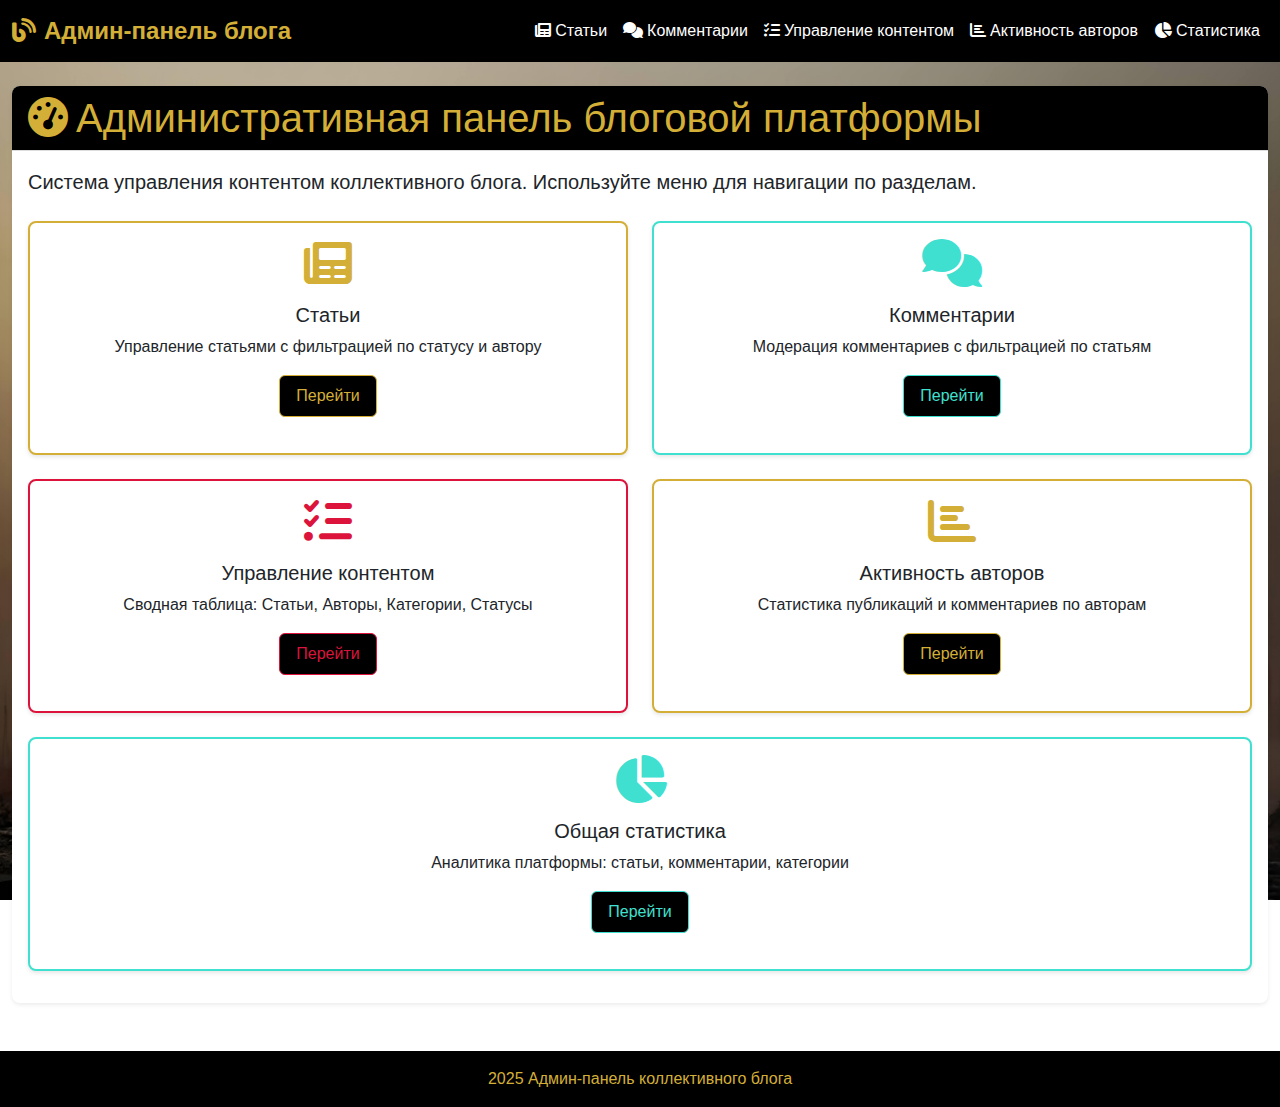
<file: frontend/index.html>
<!DOCTYPE html>
<html lang="ru">
<head>
    <meta charset="UTF-8">
    <title>Админ-панель блога</title>
    <link rel="stylesheet" href="https://cdn.jsdelivr.net/npm/bootstrap@5.3.0/dist/css/bootstrap.min.css">
    <link rel="stylesheet" href="https://cdnjs.cloudflare.com/ajax/libs/font-awesome/6.0.0/css/all.min.css">
    <link rel="stylesheet" href="style.css">
</head>
<body>
    <nav class="navbar navbar-expand-lg navbar-dark" style="background-color: #000000;">
        <div class="container">
            <a class="navbar-brand fw-bold" href="index.html" style="color: #D4AF37;">
                <i class="fas fa-blog me-2"></i>Админ-панель блога
            </a>
            <ul class="navbar-nav ms-auto">
                <li class="nav-item"><a class="nav-link" href="articles.html"><i class="fas fa-newspaper me-1"></i>Статьи</a></li>
                <li class="nav-item"><a class="nav-link" href="comments.html"><i class="fas fa-comments me-1"></i>Комментарии</a></li>
                <li class="nav-item"><a class="nav-link" href="content-management.html"><i class="fas fa-tasks me-1"></i>Управление контентом</a></li>
                <li class="nav-item"><a class="nav-link" href="author-activity.html"><i class="fas fa-chart-bar me-1"></i>Активность авторов</a></li>
                <li class="nav-item"><a class="nav-link" href="statistics.html"><i class="fas fa-chart-pie me-1"></i>Статистика</a></li>
            </ul>
        </div>
    </nav>

    <div class="container mt-4">
        <div class="card shadow-sm border-0">
            <div class="card-header" style="background-color: #000000; color: #D4AF37;">
                <h1 class="card-title mb-0">
                    <i class="fas fa-tachometer-alt me-2"></i>Административная панель блоговой платформы
                </h1>
            </div>
            <div class="card-body">
                <p class="lead">Система управления контентом коллективного блога. Используйте меню для навигации по разделам.</p>
                
                <div class="row mt-4">
                    <div class="col-md-6 mb-3">
                        <div class="card h-100" style="border: 2px solid #D4AF37;">
                            <div class="card-body text-center">
                                <i class="fas fa-newspaper fa-3x mb-3" style="color: #D4AF37;"></i>
                                <h5 class="card-title">Статьи</h5>
                                <p class="card-text">Управление статьями с фильтрацией по статусу и автору</p>
                                <a href="articles.html" class="btn" style="background-color: #000000; color: #D4AF37; border: 1px solid #D4AF37;">Перейти</a>
                            </div>
                        </div>
                    </div>
                    <div class="col-md-6 mb-3">
                        <div class="card h-100" style="border: 2px solid #40E0D0;">
                            <div class="card-body text-center">
                                <i class="fas fa-comments fa-3x mb-3" style="color: #40E0D0;"></i>
                                <h5 class="card-title">Комментарии</h5>
                                <p class="card-text">Модерация комментариев с фильтрацией по статьям</p>
                                <a href="comments.html" class="btn" style="background-color: #000000; color: #40E0D0; border: 1px solid #40E0D0;">Перейти</a>
                            </div>
                        </div>
                    </div>
                </div>
                
                <div class="row mt-2">
                    <div class="col-md-6 mb-3">
                        <div class="card h-100" style="border: 2px solid #DC143C;">
                            <div class="card-body text-center">
                                <i class="fas fa-tasks fa-3x mb-3" style="color: #DC143C;"></i>
                                <h5 class="card-title">Управление контентом</h5>
                                <p class="card-text">Сводная таблица: Статьи, Авторы, Категории, Статусы</p>
                                <a href="content-management.html" class="btn" style="background-color: #000000; color: #DC143C; border: 1px solid #DC143C;">Перейти</a>
                            </div>
                        </div>
                    </div>
                    <div class="col-md-6 mb-3">
                        <div class="card h-100" style="border: 2px solid #D4AF37;">
                            <div class="card-body text-center">
                                <i class="fas fa-chart-bar fa-3x mb-3" style="color: #D4AF37;"></i>
                                <h5 class="card-title">Активность авторов</h5>
                                <p class="card-text">Статистика публикаций и комментариев по авторам</p>
                                <a href="author-activity.html" class="btn" style="background-color: #000000; color: #D4AF37; border: 1px solid #D4AF37;">Перейти</a>
                            </div>
                        </div>
                    </div>
                </div>
                
                <div class="row mt-2">
                    <div class="col-md-12 mb-3">
                        <div class="card h-100" style="border: 2px solid #40E0D0;">
                            <div class="card-body text-center">
                                <i class="fas fa-chart-pie fa-3x mb-3" style="color: #40E0D0;"></i>
                                <h5 class="card-title">Общая статистика</h5>
                                <p class="card-text">Аналитика платформы: статьи, комментарии, категории</p>
                                <a href="statistics.html" class="btn" style="background-color: #000000; color: #40E0D0; border: 1px solid #40E0D0;">Перейти</a>
                            </div>
                        </div>
                    </div>
                </div>
            </div>
        </div>
    </div>

    <footer class="mt-5 py-3" style="background-color: #000000; color: #D4AF37;">
        <div class="container text-center">
             <p class="mb-0">2025 Админ-панель коллективного блога</p>
        </div>
    </footer>
</body>
</html>
</file>
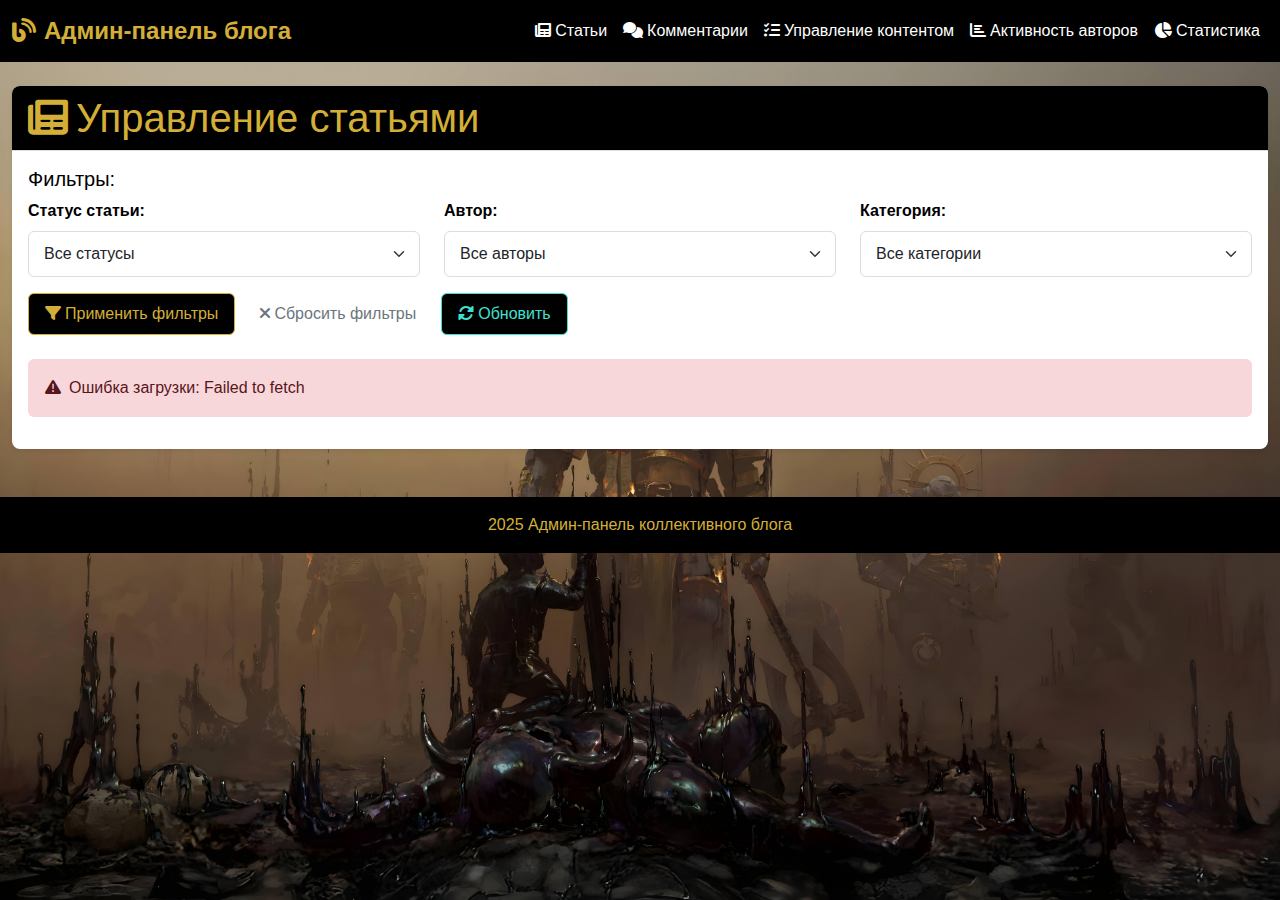
<file: frontend/articles.html>
<!DOCTYPE html>
<html lang="ru">
<head>
    <meta charset="UTF-8">
    <title>Статьи</title>
    <link rel="stylesheet" href="https://cdn.jsdelivr.net/npm/bootstrap@5.3.0/dist/css/bootstrap.min.css">
    <link rel="stylesheet" href="https://cdnjs.cloudflare.com/ajax/libs/font-awesome/6.0.0/css/all.min.css">
    <link rel="stylesheet" href="style.css">
    <script src="https://cdn.jsdelivr.net/npm/bootstrap@5.3.0/dist/js/bootstrap.bundle.min.js"></script>
</head>
<body>
    <nav class="navbar navbar-expand-lg navbar-dark" style="background-color: #000000;">
        <div class="container">
            <a class="navbar-brand fw-bold" href="index.html" style="color: #D4AF37;">
                <i class="fas fa-blog me-2"></i>Админ-панель блога
            </a>
            <ul class="navbar-nav ms-auto">
                <li class="nav-item"><a class="nav-link active" href="articles.html" style="color: #D4AF37;"><i class="fas fa-newspaper me-1"></i>Статьи</a></li>
                <li class="nav-item"><a class="nav-link" href="comments.html"><i class="fas fa-comments me-1"></i>Комментарии</a></li>
                <li class="nav-item"><a class="nav-link" href="content-management.html"><i class="fas fa-tasks me-1"></i>Управление контентом</a></li>
                <li class="nav-item"><a class="nav-link" href="author-activity.html"><i class="fas fa-chart-bar me-1"></i>Активность авторов</a></li>
                <li class="nav-item"><a class="nav-link" href="statistics.html"><i class="fas fa-chart-pie me-1"></i>Статистика</a></li>
            </ul>
        </div>
    </nav>

    <div class="container mt-4">
        <div class="card shadow-sm border-0">
            <div class="card-header" style="background-color: #000000; color: #D4AF37;">
                <h1 class="card-title mb-0">
                    <i class="fas fa-newspaper me-2"></i>Управление статьями
                </h1>
            </div>
            <div class="card-body">
                <div class="mb-4">
                    <h5 style="color: #000000;">Фильтры:</h5>
                    <div class="row">
                        <div class="col-md-4 mb-3">
                            <label for="statusFilter" class="form-label fw-bold" style="color: #000000;">Статус статьи:</label>
                            <select id="statusFilter" class="form-select">
                                <option value="">Все статусы</option>
                                <option value="Черновик">Черновик</option>
                                <option value="На модерации">На модерации</option>
                                <option value="Опубликовано">Опубликовано</option>
                            </select>
                        </div>
                        <div class="col-md-4 mb-3">
                            <label for="authorFilter" class="form-label fw-bold" style="color: #000000;">Автор:</label>
                            <select id="authorFilter" class="form-select">
                                <option value="">Все авторы</option>
                                <!-- Авторы загружаются динамически -->
                            </select>
                        </div>
                        <div class="col-md-4 mb-3">
                            <label for="categoryFilter" class="form-label fw-bold" style="color: #000000;">Категория:</label>
                            <select id="categoryFilter" class="form-select">
                                <option value="">Все категории</option>
                                <!-- Категории загружаются динамически -->
                            </select>
                        </div>
                    </div>
                    <div class="d-flex gap-2">
                        <button onclick="applyFilters()" class="btn" style="background-color: #000000; color: #D4AF37; border: 1px solid #D4AF37;">
                            <i class="fas fa-filter me-1"></i>Применить фильтры
                        </button>
                        <button onclick="clearFilters()" class="btn btn-outline-secondary">
                            <i class="fas fa-times me-1"></i>Сбросить фильтры
                        </button>
                        <button onclick="location.reload()" class="btn" style="background-color: #000000; color: #40E0D0; border: 1px solid #40E0D0;">
                            <i class="fas fa-sync-alt me-1"></i>Обновить
                        </button>
                    </div>
                </div>

                <div id="loadingMessage" class="alert alert-info">
                    <i class="fas fa-spinner fa-spin me-2"></i>Загрузка статей...
                </div>
                
                <div id="errorMessage" class="alert alert-danger" style="display: none;"></div>
                
                <div id="successContent" style="display: none;">
                    <div class="table-responsive">
                        <table class="table table-striped table-bordered table-hover">
                            <thead style="background-color: #000000; color: #D4AF37;">
                                <tr>
                                    <th><i class="fas fa-heading me-1"></i>Заголовок</th>
                                    <th><i class="fas fa-user me-1"></i>Автор</th>
                                    <th><i class="fas fa-tag me-1"></i>Категория</th>
                                    <th><i class="fas fa-flag me-1"></i>Статус</th>
                                    <th><i class="fas fa-calendar me-1"></i>Дата создания</th>
                                    <th><i class="fas fa-edit me-1"></i>Действия</th>
                                </tr>
                            </thead>
                            <tbody id="dataTable"></tbody>
                        </table>
                    </div>
                    <!-- Модальное окно редактирования статьи -->
                    <div class="modal fade" id="editArticleModal" tabindex="-1" aria-hidden="true">
                        <div class="modal-dialog modal-lg">
                            <div class="modal-content">
                                <div class="modal-header" style="background-color: #000000; color: #D4AF37;">
                                    <h5 class="modal-title">Редактирование статьи</h5>
                                    <button type="button" class="btn-close btn-close-white" data-bs-dismiss="modal"></button>
                                </div>
                                <div class="modal-body">
                                    <form id="editArticleForm">
                                        <input type="hidden" id="editArticleId">
                                        <div class="mb-3">
                                            <label for="editArticleStatus" class="form-label">Статус статьи</label>
                                            <select id="editArticleStatus" class="form-select">
                                                <option value="Черновик">Черновик</option>
                                                <option value="На модерации">На модерации</option>
                                                <option value="Опубликовано">Опубликовано</option>
                                            </select>
                                        </div>
                                    </form>
                                </div>
                                <div class="modal-footer">
                                    <button type="button" class="btn btn-secondary" data-bs-dismiss="modal">Отмена</button>
                                    <button type="button" class="btn" style="background-color: #000000; color: #D4AF37; border: 1px solid #D4AF37;" onclick="saveArticleChanges()">Сохранить</button>
                                </div>
                            </div>
                        </div>
                    </div>

                    <!-- Модальное окно полного редактирования статьи -->
                    <div class="modal fade" id="editArticleFullModal" tabindex="-1" aria-hidden="true">
                        <div class="modal-dialog modal-lg">
                            <div class="modal-content">
                                <div class="modal-header" style="background-color: #000000; color: #40E0D0;">
                                    <h5 class="modal-title">Полное редактирование статьи</h5>
                                    <button type="button" class="btn-close btn-close-white" data-bs-dismiss="modal"></button>
                                </div>
                                <div class="modal-body">
                                    <form id="editArticleFullForm">
                                        <input type="hidden" id="editArticleFullId">
                                        <div class="mb-3">
                                            <label for="editArticleTitle" class="form-label">Заголовок</label>
                                            <input type="text" class="form-control" id="editArticleTitle" required>
                                        </div>
                                        <div class="mb-3">
                                            <label for="editArticleContent" class="form-label">Содержание</label>
                                            <textarea class="form-control" id="editArticleContent" rows="6" required></textarea>
                                        </div>
                                        <div class="row">
                                            <div class="col-md-6 mb-3">
                                                <label for="editArticleAuthor" class="form-label">Автор</label>
                                                <select class="form-select" id="editArticleAuthor" required>
                                                    <!-- Загружается динамически -->
                                                </select>
                                            </div>
                                            <div class="col-md-6 mb-3">
                                                <label for="editArticleCategory" class="form-label">Категория</label>
                                                <select class="form-select" id="editArticleCategory" required>
                                                    <!-- Загружается динамически -->
                                                </select>
                                            </div>
                                        </div>
                                        <div class="mb-3">
                                            <label for="editArticleFullStatus" class="form-label">Статус</label>
                                            <select id="editArticleFullStatus" class="form-select">
                                                <option value="Черновик">Черновик</option>
                                                <option value="На модерации">На модерации</option>
                                                <option value="Опубликовано">Опубликовано</option>
                                            </select>
                                        </div>
                                    </form>
                                </div>
                                <div class="modal-footer">
                                    <button type="button" class="btn btn-secondary" data-bs-dismiss="modal">Отмена</button>
                                    <button type="button" class="btn" style="background-color: #000000; color: #40E0D0; border: 1px solid #40E0D0;" onclick="saveArticleFullChanges()">Сохранить</button>
                                </div>
                            </div>
                        </div>
                    </div>

                    <!-- Модальное окно просмотра статьи -->
                    <div class="modal fade" id="viewArticleModal" tabindex="-1" aria-hidden="true">
                        <div class="modal-dialog modal-xl">
                            <div class="modal-content">
                                <div class="modal-header" style="background-color: #000000; color: #40E0D0;">
                                    <h5 class="modal-title" id="viewArticleTitle"></h5>
                                    <button type="button" class="btn-close btn-close-white" data-bs-dismiss="modal"></button>
                                </div>
                                <div class="modal-body">
                                    <div id="viewArticleContent" style="white-space: pre-wrap; max-height: 500px; overflow-y: auto;"></div>
                                </div>
                                <div class="modal-footer">
                                    <button type="button" class="btn btn-secondary" data-bs-dismiss="modal">Закрыть</button>
                                </div>
                            </div>
                        </div>
                    </div>
                </div>
            </div>
        </div>
    </div>

    <footer class="mt-5 py-3" style="background-color: #000000; color: #D4AF37;">
        <div class="container text-center">
             <p class="mb-0">2025 Админ-панель коллективного блога</p>
        </div>
    </footer>

    <script>
        let authors = [];
        let categories = [];
        
        async function loadAuthors() {
            try {
                const response = await fetch('http://localhost:8000/authors/');
                authors = await response.json();
                const select = document.getElementById('authorFilter');
                select.innerHTML = '<option value="">Все авторы</option>';
                authors.forEach(author => {
                    const option = document.createElement('option');
                    option.value = author._id;
                    option.textContent = author.full_name;
                    select.appendChild(option);
                });
            } catch (error) {
                console.error('Ошибка загрузки авторов:', error);
            }
        }
        
        async function loadCategories() {
            try {
                const response = await fetch('http://localhost:8000/categories/');
                categories = await response.json();
                const select = document.getElementById('categoryFilter');
                select.innerHTML = '<option value="">Все категории</option>';
                categories.forEach(category => {
                    const option = document.createElement('option');
                    option.value = category._id;
                    option.textContent = category.name;
                    select.appendChild(option);
                });
            } catch (error) {
                console.error('Ошибка загрузки категорий:', error);
            }
        }
        
        let currentArticleId = null;
        let articlesData = [];

        async function loadArticles() {
            const loadingElement = document.getElementById('loadingMessage');
            const errorElement = document.getElementById('errorMessage');
            const successElement = document.getElementById('successContent');
            
            loadingElement.style.display = 'block';
            errorElement.style.display = 'none';
            successElement.style.display = 'none';
            
            const statusFilter = document.getElementById('statusFilter').value;
            const authorFilter = document.getElementById('authorFilter').value;
            const categoryFilter = document.getElementById('categoryFilter').value;
            
            let url = 'http://localhost:8000/articles/';
            const params = [];
            
            if (statusFilter) params.push(`status=${encodeURIComponent(statusFilter)}`);
            if (authorFilter) params.push(`author_id=${encodeURIComponent(authorFilter)}`);
            if (categoryFilter) params.push(`category_id=${encodeURIComponent(categoryFilter)}`);
            
            if (params.length > 0) {
                url += '?' + params.join('&');
            }
            
            try {
                const response = await fetch(url);
                if (!response.ok) throw new Error(`Ошибка: ${response.status}`);
                
                articlesData = await response.json();
                
                loadingElement.style.display = 'none';
                renderArticlesTable(articlesData);
                successElement.style.display = 'block';
                
            } catch (error) {
                loadingElement.style.display = 'none';
                errorElement.style.display = 'block';
                errorElement.innerHTML = `<i class="fas fa-exclamation-triangle me-2"></i>Ошибка загрузки: ${error.message}`;
            }
        }

        
        function renderArticlesTable(articles) {
            const tableBody = document.getElementById('dataTable');
            tableBody.innerHTML = '';
            
            if (articles.length === 0) {
                tableBody.innerHTML = `
                    <tr>
                        <td colspan="6" class="text-center text-muted">
                            <i class="fas fa-info-circle me-2"></i>Статьи не найдены
                        </td>
                    </tr>
                `;
                return;
            }
            
            articles.forEach(article => {
                const row = document.createElement('tr');
                
                // Статус с цветом
                let statusClass = '';
                let statusStyle = '';
                switch(article.status) {
                    case 'Черновик': 
                        statusClass = 'badge';
                        statusStyle = 'background-color: #333333; color: white;';
                        break;
                    case 'На модерации': 
                        statusClass = 'badge';
                        statusStyle = 'background-color: #DC143C; color: white;';
                        break;
                    case 'Опубликовано': 
                        statusClass = 'badge';
                        statusStyle = 'background-color: #40E0D0; color: #000000;';
                        break;
                    default: 
                        statusClass = 'badge';
                        statusStyle = 'background-color: #000000; color: #D4AF37;';
                }
                
                row.innerHTML = `
                    <td class="fw-bold">${article.title}</td>
                    <td>${article.author_name || 'Неизвестно'}</td>
                    <td>${article.category_name || 'Неизвестно'}</td>
                    <td><span class="${statusClass}" style="${statusStyle}">${article.status}</span></td>
                    <td>${new Date(article.created_at).toLocaleDateString()}</td>
                    <td>
                        <button onclick="editArticle('${article._id}')" class="btn btn-sm" style="background-color: #000000; color: #D4AF37; border: 1px solid #D4AF37;" title="Изменить статус">
                            <i class="fas fa-flag"></i>
                        </button>
                        <button onclick="editArticleFull('${article._id}')" class="btn btn-sm ms-1" style="background-color: #000000; color: #40E0D0; border: 1px solid #40E0D0;" title="Полное редактирование">
                            <i class="fas fa-edit"></i>
                        </button>
                        <button onclick="viewArticle('${article._id}')" class="btn btn-sm ms-1" style="background-color: #000000; color: white; border: 1px solid white;">
                            <i class="fas fa-eye"></i>
                        </button>
                    </td>
                `;
                tableBody.appendChild(row);
            });
        }
        
        function applyFilters() {
            loadArticles();
        }
        
        function clearFilters() {
            document.getElementById('statusFilter').value = '';
            document.getElementById('authorFilter').value = '';
            document.getElementById('categoryFilter').value = '';
            loadArticles();
        }
        
        function editArticle(id) {
            currentArticleId = id;
            const article = articlesData.find(a => a._id === id);
            
            if (article) {
                document.getElementById('editArticleId').value = id;
                document.getElementById('editArticleStatus').value = article.status;
                
                const modal = new bootstrap.Modal(document.getElementById('editArticleModal'));
                modal.show();
            }
        }

        async function saveArticleChanges() {
            const articleId = document.getElementById('editArticleId').value;
            const newStatus = document.getElementById('editArticleStatus').value;
            
            try {
                // Сначала получаем текущие данные статьи
                const response = await fetch(`http://localhost:8000/articles/${articleId}`);
                if (!response.ok) throw new Error('Ошибка получения статьи');
                
                const article = await response.json();
                
                // Обновляем только статус
                article.status = newStatus;
                
                // Отправляем обновление
                const updateResponse = await fetch(`http://localhost:8000/articles/${articleId}`, {
                    method: 'PUT',
                    headers: {
                        'Content-Type': 'application/json',
                    },
                    body: JSON.stringify(article)
                });
                
                if (updateResponse.ok) {
                    alert('Статус статьи обновлен!');
                    const modal = bootstrap.Modal.getInstance(document.getElementById('editArticleModal'));
                    modal.hide();
                    loadArticles(); // Перезагружаем таблицу
                } else {
                    throw new Error('Ошибка обновления статьи');
                }
                
            } catch (error) {
                alert('Ошибка: ' + error.message);
            }
        }
        
        async function viewArticle(id) {
            try {
                const response = await fetch(`http://localhost:8000/articles/${id}`);
                if (!response.ok) throw new Error('Ошибка получения статьи');
                
                const article = await response.json();
                
                document.getElementById('viewArticleTitle').textContent = article.title;
                document.getElementById('viewArticleContent').textContent = article.content;
                
                const modal = new bootstrap.Modal(document.getElementById('viewArticleModal'));
                modal.show();
                
            } catch (error) {
                alert('Ошибка загрузки статьи: ' + error.message);
            }
        }
        
        // Функция полного редактирования статьи
        async function editArticleFull(id) {
            currentArticleId = id;
            const article = articlesData.find(a => a._id === id);
            
            if (article) {
                // Заполняем форму
                document.getElementById('editArticleFullId').value = id;
                document.getElementById('editArticleTitle').value = article.title;
                document.getElementById('editArticleContent').value = article.content;
                document.getElementById('editArticleFullStatus').value = article.status;
                
                // Загружаем авторов и категории для выбора
                await loadAuthorsForEdit(article.author_id);
                await loadCategoriesForEdit(article.category_id);
                
                // Показываем модальное окно
                const modal = new bootstrap.Modal(document.getElementById('editArticleFullModal'));
                modal.show();
            }
        }

        async function loadAuthorsForEdit(currentAuthorId) {
            const select = document.getElementById('editArticleAuthor');
            select.innerHTML = '';
            
            try {
                const response = await fetch('http://localhost:8000/authors/');
                const authors = await response.json();
                
                authors.forEach(author => {
                    const option = document.createElement('option');
                    option.value = author._id;
                    option.textContent = author.full_name;
                    option.selected = (author._id === currentAuthorId);
                    select.appendChild(option);
                });
            } catch (error) {
                console.error('Ошибка загрузки авторов:', error);
            }
        }

        async function loadCategoriesForEdit(currentCategoryId) {
            const select = document.getElementById('editArticleCategory');
            select.innerHTML = '';
            
            try {
                const response = await fetch('http://localhost:8000/categories/');
                const categories = await response.json();
                
                categories.forEach(category => {
                    const option = document.createElement('option');
                    option.value = category._id;
                    option.textContent = category.name;
                    option.selected = (category._id === currentCategoryId);
                    select.appendChild(option);
                });
            } catch (error) {
                console.error('Ошибка загрузки категорий:', error);
            }
        }

        async function saveArticleFullChanges() {
            const articleId = document.getElementById('editArticleFullId').value;
            const title = document.getElementById('editArticleTitle').value;
            const content = document.getElementById('editArticleContent').value;
            const authorId = document.getElementById('editArticleAuthor').value;
            const categoryId = document.getElementById('editArticleCategory').value;
            const status = document.getElementById('editArticleFullStatus').value;
            
            if (!title || !content || !authorId || !categoryId) {
                alert('Все поля обязательны для заполнения!');
                return;
            }
            
            try {
                const updateData = {
                    title: title,
                    content: content,
                    author_id: authorId,
                    category_id: categoryId,
                    status: status
                };
                
                const response = await fetch(`http://localhost:8000/articles/${articleId}/full`, {
                    method: 'PUT',
                    headers: {
                        'Content-Type': 'application/json',
                    },
                    body: JSON.stringify(updateData)
                });
                
                if (response.ok) {
                    const result = await response.json();
                    if (result.success) {
                        alert('Статья успешно обновлена!');
                        const modal = bootstrap.Modal.getInstance(document.getElementById('editArticleFullModal'));
                        modal.hide();
                        loadArticles(); // Перезагружаем таблицу
                    } else {
                        alert('Ошибка: ' + (result.error || 'Неизвестная ошибка'));
                    }
                } else {
                    const error = await response.json();
                    alert('Ошибка: ' + (error.error || 'Неизвестная ошибка'));
                }
                
            } catch (error) {
                alert('Ошибка сети: ' + error.message);
            }
        }

        // Загрузка при открытии страницы
        document.addEventListener('DOMContentLoaded', async function() {
            await loadAuthors();
            await loadCategories();
            await loadArticles();
        });
    </script>
</body>
</html>
</file>
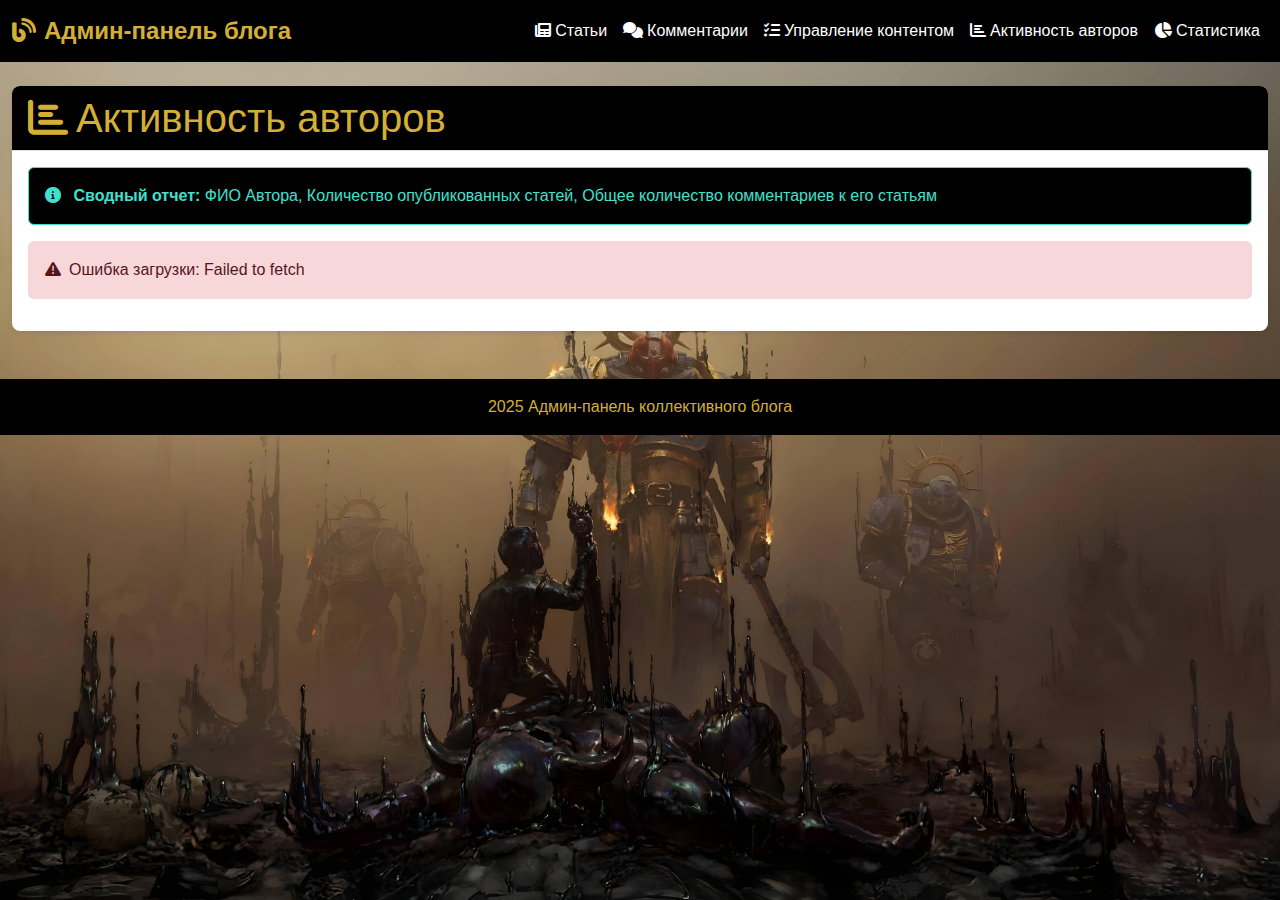
<file: frontend/author-activity.html>
<!DOCTYPE html>
<html lang="ru">
<head>
    <meta charset="UTF-8">
    <title>Активность авторов</title>
    <link rel="stylesheet" href="https://cdn.jsdelivr.net/npm/bootstrap@5.3.0/dist/css/bootstrap.min.css">
    <link rel="stylesheet" href="https://cdnjs.cloudflare.com/ajax/libs/font-awesome/6.0.0/css/all.min.css">
    <link rel="stylesheet" href="style.css">
</head>
<body>
    <nav class="navbar navbar-expand-lg navbar-dark" style="background-color: #000000;">
        <div class="container">
            <a class="navbar-brand fw-bold" href="index.html" style="color: #D4AF37;">
                <i class="fas fa-blog me-2"></i>Админ-панель блога
            </a>
            <ul class="navbar-nav ms-auto">
                <li class="nav-item"><a class="nav-link" href="articles.html"><i class="fas fa-newspaper me-1"></i>Статьи</a></li>
                <li class="nav-item"><a class="nav-link" href="comments.html"><i class="fas fa-comments me-1"></i>Комментарии</a></li>
                <li class="nav-item"><a class="nav-link" href="content-management.html"><i class="fas fa-tasks me-1"></i>Управление контентом</a></li>
                <li class="nav-item"><a class="nav-link active" href="author-activity.html" style="color: #D4AF37;"><i class="fas fa-chart-bar me-1"></i>Активность авторов</a></li>
                <li class="nav-item"><a class="nav-link" href="statistics.html"><i class="fas fa-chart-pie me-1"></i>Статистика</a></li>
            </ul>
        </div>
    </nav>

    <div class="container mt-4">
        <div class="card shadow-sm border-0">
            <div class="card-header" style="background-color: #000000; color: #D4AF37;">
                <h1 class="card-title mb-0">
                    <i class="fas fa-chart-bar me-2"></i>Активность авторов
                </h1>
            </div>
            <div class="card-body">
                <div class="alert" style="background-color: #000000; color: #40E0D0; border: 1px solid #40E0D0;">
                    <i class="fas fa-info-circle me-2"></i>
                    <strong>Сводный отчет:</strong> ФИО Автора, Количество опубликованных статей, Общее количество комментариев к его статьям
                </div>

                <div id="loadingMessage" class="alert alert-warning">
                    <i class="fas fa-spinner fa-spin me-2"></i>Загрузка данных активности авторов...
                </div>
                
                <div id="errorMessage" class="alert alert-danger" style="display: none;"></div>
                
                <div id="successContent" style="display: none;">
                    <div class="table-responsive">
                        <table class="table table-striped table-bordered table-hover">
                            <thead style="background-color: #000000; color: #D4AF37;">
                                <tr>
                                    <th><i class="fas fa-user me-1"></i>ФИО автора</th>
                                    <th><i class="fas fa-envelope me-1"></i>Email</th>
                                    <th><i class="fas fa-newspaper me-1"></i>Опубликовано статей</th>
                                    <th><i class="fas fa-comments me-1"></i>Всего комментариев</th>
                                    <th><i class="fas fa-calendar me-1"></i>Дата регистрации</th>
                                    <th><i class="fas fa-chart-line me-1"></i>Активность</th>
                                </tr>
                            </thead>
                            <tbody id="dataTable"></tbody>
                        </table>
                    </div>
                </div>
            </div>
        </div>
    </div>

    <footer class="mt-5 py-3" style="background-color: #000000; color: #D4AF37;">
        <div class="container text-center">
            <p class="mb-0">2025 Админ-панель коллективного блога</p>
        </div>
    </footer>

    <script>
        async function loadAuthorActivity() {
            const loadingElement = document.getElementById('loadingMessage');
            const errorElement = document.getElementById('errorMessage');
            const successElement = document.getElementById('successContent');
            
            loadingElement.style.display = 'block';
            errorElement.style.display = 'none';
            successElement.style.display = 'none';
            
            try {
                const response = await fetch('http://localhost:8000/author-activity/');
                if (!response.ok) throw new Error(`Ошибка: ${response.status}`);
                
                const data = await response.json();
                
                loadingElement.style.display = 'none';
                renderAuthorActivityTable(data);
                successElement.style.display = 'block';
                
            } catch (error) {
                loadingElement.style.display = 'none';
                errorElement.style.display = 'block';
                errorElement.innerHTML = `<i class="fas fa-exclamation-triangle me-2"></i>Ошибка загрузки: ${error.message}`;
            }
        }
        
        function renderAuthorActivityTable(data) {
            const tableBody = document.getElementById('dataTable');
            tableBody.innerHTML = '';
            
            if (!data || data.length === 0) {
                tableBody.innerHTML = `
                    <tr>
                        <td colspan="6" class="text-center text-muted">
                            <i class="fas fa-info-circle me-2"></i>Данные не найдены
                        </td>
                    </tr>
                `;
                return;
            }
            
            // Сортируем по количеству опубликованных статей (по убыванию)
            data.sort((a, b) => b.published_articles_count - a.published_articles_count);
            
            data.forEach(author => {
                const row = document.createElement('tr');
                
                // Определяем уровень активности
                let activityLevel = '';
                let activityClass = '';
                const totalActivity = author.published_articles_count + (author.total_comments_count / 10);
                
                if (totalActivity >= 20) {
                    activityLevel = 'Высокая';
                    activityClass = 'badge';
                    activityStyle = 'background-color: #D4AF37; color: #000000;';
                } else if (totalActivity >= 10) {
                    activityLevel = 'Средняя';
                    activityClass = 'badge';
                    activityStyle = 'background-color: #40E0D0; color: #000000;';
                } else if (totalActivity >= 5) {
                    activityLevel = 'Низкая';
                    activityClass = 'badge';
                    activityStyle = 'background-color: #DC143C; color: white;';
                } else {
                    activityLevel = 'Минимальная';
                    activityClass = 'badge';
                    activityStyle = 'background-color: #333333; color: white;';
                }
                
                // Форматирование даты регистрации
                const regDate = author.registration_date 
                    ? new Date(author.registration_date).toLocaleDateString() 
                    : '-';
                
                row.innerHTML = `
                    <td class="fw-bold">${author.author_name}</td>
                    <td>${author.email || 'Нет email'}</td>
                    <td>
                        <span class="badge fs-6" style="background-color: #000000; color: #40E0D0;">
                            ${author.published_articles_count}
                        </span>
                    </td>
                    <td>
                        <span class="badge fs-6" style="background-color: #000000; color: #D4AF37;">
                            ${author.total_comments_count}
                        </span>
                    </td>
                    <td>${regDate}</td>
                    <td>
                        <span class="${activityClass}" style="${activityStyle}">${activityLevel}</span>
                        <div class="progress mt-1" style="height: 5px;">
                            <div class="progress-bar" role="progressbar" 
                                 style="width: ${Math.min(totalActivity * 5, 100)}%; background-color: #DC143C;">
                            </div>
                        </div>
                    </td>
                `;
                tableBody.appendChild(row);
            });
        }
        
        // Загрузка данных при открытии страницы
        document.addEventListener('DOMContentLoaded', function() {
            loadAuthorActivity();
        });
        
        // Обновление данных каждые 60 секунд
        setInterval(loadAuthorActivity, 60000);
    </script>
</body>
</html>
</file>
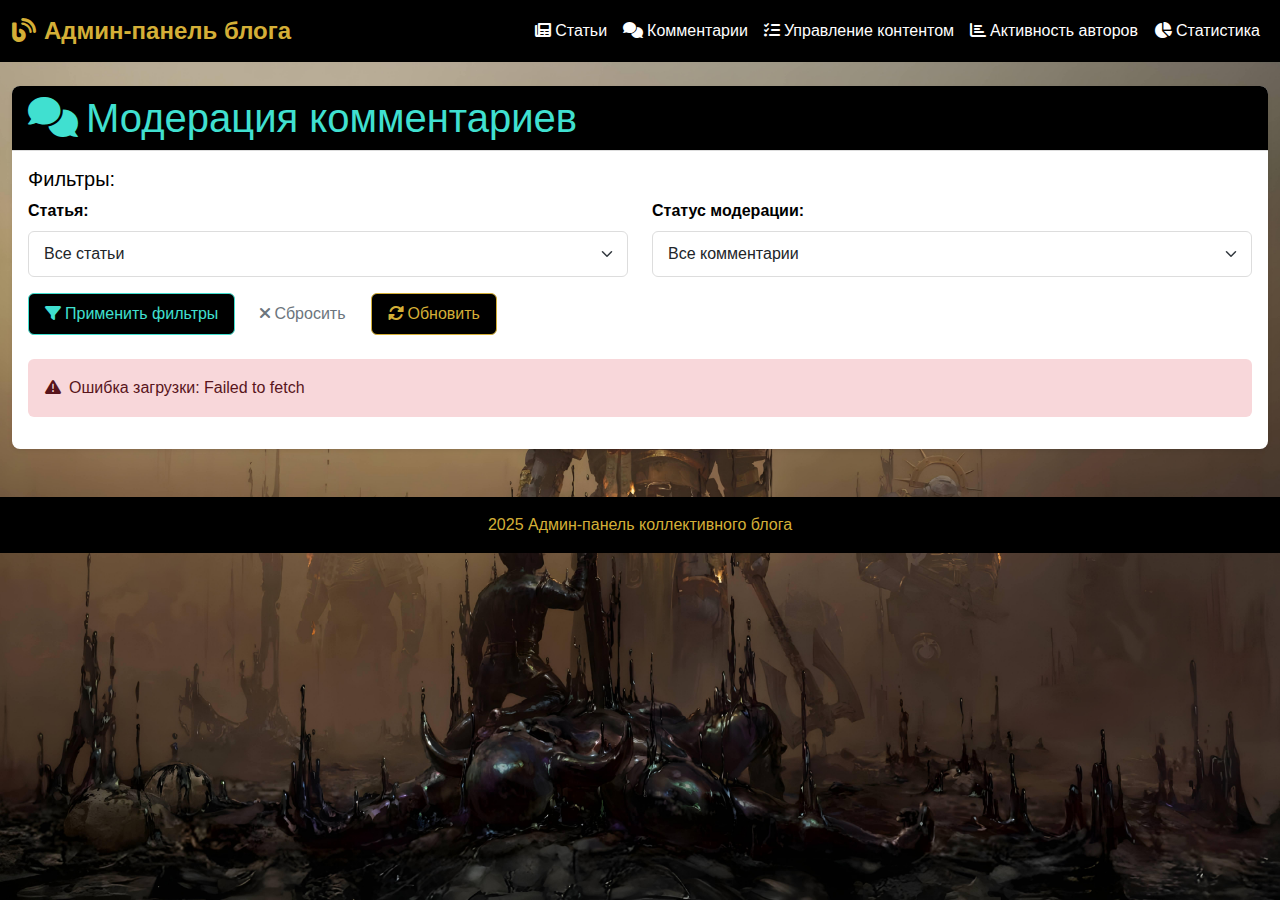
<file: frontend/comments.html>
<!DOCTYPE html>
<html lang="ru">
<head>
    <meta charset="UTF-8">
    <title>Комментарии</title>
    <link rel="stylesheet" href="https://cdn.jsdelivr.net/npm/bootstrap@5.3.0/dist/css/bootstrap.min.css">
    <link rel="stylesheet" href="https://cdnjs.cloudflare.com/ajax/libs/font-awesome/6.0.0/css/all.min.css">
    <link rel="stylesheet" href="style.css">
</head>
<body>
    <nav class="navbar navbar-expand-lg navbar-dark" style="background-color: #000000;">
        <div class="container">
            <a class="navbar-brand fw-bold" href="index.html" style="color: #D4AF37;">
                <i class="fas fa-blog me-2"></i>Админ-панель блога
            </a>
            <ul class="navbar-nav ms-auto">
                <li class="nav-item"><a class="nav-link" href="articles.html"><i class="fas fa-newspaper me-1"></i>Статьи</a></li>
                <li class="nav-item"><a class="nav-link active" href="comments.html" style="color: #40E0D0;"><i class="fas fa-comments me-1"></i>Комментарии</a></li>
                <li class="nav-item"><a class="nav-link" href="content-management.html"><i class="fas fa-tasks me-1"></i>Управление контентом</a></li>
                <li class="nav-item"><a class="nav-link" href="author-activity.html"><i class="fas fa-chart-bar me-1"></i>Активность авторов</a></li>
                <li class="nav-item"><a class="nav-link" href="statistics.html"><i class="fas fa-chart-pie me-1"></i>Статистика</a></li>
            </ul>
        </div>
    </nav>

    <div class="container mt-4">
        <div class="card shadow-sm border-0">
            <div class="card-header" style="background-color: #000000; color: #40E0D0;">
                <h1 class="card-title mb-0">
                    <i class="fas fa-comments me-2"></i>Модерация комментариев
                </h1>
            </div>
            <div class="card-body">
                <div class="mb-4">
                    <h5 style="color: #000000;">Фильтры:</h5>
                    <div class="row">
                        <div class="col-md-6 mb-3">
                            <label for="articleFilter" class="form-label fw-bold" style="color: #000000;">Статья:</label>
                            <select id="articleFilter" class="form-select">
                                <option value="">Все статьи</option>
                                <!-- Статьи загружаются динамически -->
                            </select>
                        </div>
                        <div class="col-md-6 mb-3">
                            <label for="approvalFilter" class="form-label fw-bold" style="color: #000000;">Статус модерации:</label>
                            <select id="approvalFilter" class="form-select">
                                <option value="">Все комментарии</option>
                                <option value="true">Одобренные</option>
                                <option value="false">На модерации</option>
                            </select>
                        </div>
                    </div>
                    <div class="d-flex gap-2">
                        <button onclick="applyFilters()" class="btn" style="background-color: #000000; color: #40E0D0; border: 1px solid #40E0D0;">
                            <i class="fas fa-filter me-1"></i>Применить фильтры
                        </button>
                        <button onclick="clearFilters()" class="btn btn-outline-secondary">
                            <i class="fas fa-times me-1"></i>Сбросить
                        </button>
                        <button onclick="location.reload()" class="btn" style="background-color: #000000; color: #D4AF37; border: 1px solid #D4AF37;">
                            <i class="fas fa-sync-alt me-1"></i>Обновить
                        </button>
                    </div>
                </div>

                <div id="loadingMessage" class="alert alert-info">
                    <i class="fas fa-spinner fa-spin me-2"></i>Загрузка комментариев...
                </div>
                
                <div id="errorMessage" class="alert alert-danger" style="display: none;"></div>
                
                <div id="successContent" style="display: none;">
                    <div class="table-responsive">
                        <table class="table table-striped table-bordered table-hover">
                            <thead style="background-color: #000000; color: #D4AF37;">
                                <tr>
                                    <th><i class="fas fa-user me-1"></i>Автор</th>
                                    <th><i class="fas fa-comment me-1"></i>Комментарий</th>
                                    <th><i class="fas fa-newspaper me-1"></i>Статья</th>
                                    <th><i class="fas fa-calendar me-1"></i>Дата</th>
                                    <th><i class="fas fa-check-circle me-1"></i>Статус</th>
                                    <th><i class="fas fa-cog me-1"></i>Действия</th>
                                </tr>
                            </thead>
                            <tbody id="dataTable"></tbody>
                        </table>
                    </div>
                </div>
            </div>
        </div>
    </div>

    <footer class="mt-5 py-3" style="background-color: #000000; color: #D4AF37;">
        <div class="container text-center">
             <p class="mb-0">2025 Админ-панель коллективного блога</p>
        </div>
    </footer>

    <script>
        let articles = [];
        
        async function loadArticles() {
            try {
                const response = await fetch('http://localhost:8000/articles/');
                articles = await response.json();
                const select = document.getElementById('articleFilter');
                select.innerHTML = '<option value="">Все статьи</option>';
                articles.forEach(article => {
                    const option = document.createElement('option');
                    option.value = article._id;
                    option.textContent = article.title.substring(0, 50) + (article.title.length > 50 ? '...' : '');
                    select.appendChild(option);
                });
            } catch (error) {
                console.error('Ошибка загрузки статей:', error);
            }
        }
        
        async function loadComments() {
            const loadingElement = document.getElementById('loadingMessage');
            const errorElement = document.getElementById('errorMessage');
            const successElement = document.getElementById('successContent');
            
            loadingElement.style.display = 'block';
            errorElement.style.display = 'none';
            successElement.style.display = 'none';
            
            const articleFilter = document.getElementById('articleFilter').value;
            const approvalFilter = document.getElementById('approvalFilter').value;
            
            let url = 'http://localhost:8000/comments/';
            const params = [];
            
            if (articleFilter) params.push(`article_id=${encodeURIComponent(articleFilter)}`);
            if (approvalFilter !== '') params.push(`is_approved=${approvalFilter}`);
            
            if (params.length > 0) {
                url += '?' + params.join('&');
            }
            
            try {
                const response = await fetch(url);
                if (!response.ok) throw new Error(`Ошибка: ${response.status}`);
                
                const comments = await response.json();
                
                loadingElement.style.display = 'none';
                renderCommentsTable(comments);
                successElement.style.display = 'block';
                
            } catch (error) {
                loadingElement.style.display = 'none';
                errorElement.style.display = 'block';
                errorElement.innerHTML = `<i class="fas fa-exclamation-triangle me-2"></i>Ошибка загрузки: ${error.message}`;
            }
        }
        
        function renderCommentsTable(comments) {
            const tableBody = document.getElementById('dataTable');
            tableBody.innerHTML = '';
            
            if (comments.length === 0) {
                tableBody.innerHTML = `
                    <tr>
                        <td colspan="6" class="text-center text-muted">
                            <i class="fas fa-info-circle me-2"></i>Комментарии не найдены
                        </td>
                    </tr>
                `;
                return;
            }
            
            comments.forEach(comment => {
                const row = document.createElement('tr');
                
                // Статус с цветом
                let statusClass = 'badge';
                let statusStyle = '';
                if (comment.is_approved) {
                    statusStyle = 'background-color: #40E0D0; color: #000000;';
                } else {
                    statusStyle = 'background-color: #DC143C; color: white;';
                }
                const statusText = comment.is_approved ? 'Одобрен' : 'На модерации';
                
                // Обрезаем длинный текст комментария
                const commentText = comment.content.length > 100 
                    ? comment.content.substring(0, 100) + '...' 
                    : comment.content;
                
                row.innerHTML = `
                    <td>${comment.author_name}</td>
                    <td>
                        <div>${commentText}</div>
                        <small class="text-muted">${comment.content.length > 100 ? '(показан фрагмент)' : ''}</small>
                    </td>
                    <td>${comment.article_title || 'Неизвестно'}</td>
                    <td>${new Date(comment.created_at).toLocaleDateString()}</td>
                    <td><span class="${statusClass}" style="${statusStyle}">${statusText}</span></td>
                    <td>
                        <div class="d-flex flex-wrap gap-1">
                            ${!comment.is_approved ? `
                                <button onclick="approveComment('${comment._id}')" class="btn btn-sm" style="background-color: #000000; color: #D4AF37; border: 1px solid #D4AF37;">
                                    <i class="fas fa-check me-1"></i>Одобрить
                                </button>
                            ` : `
                                <button onclick="unapproveComment('${comment._id}')" class="btn btn-sm" style="background-color: #000000; color: #DC143C; border: 1px solid #DC143C;">
                                    <i class="fas fa-ban me-1"></i>Вернуть на модерацию
                                </button>
                            `}
                            <button onclick="deleteComment('${comment._id}')" class="btn btn-sm btn-danger">
                                <i class="fas fa-trash"></i>
                            </button>
                        </div>
                    </td>
                `;
                tableBody.appendChild(row);
            });
        }
        
        async function approveComment(commentId) {
            try {
                const response = await fetch(`http://localhost:8000/comments/${commentId}/approve`, {
                    method: 'PUT'
                });
                
                if (response.ok) {
                    alert('Комментарий одобрен!');
                    loadComments();
                } else {
                    alert('Ошибка при одобрении комментария');
                }
            } catch (error) {
                alert('Ошибка: ' + error.message);
            }
        }
        
        async function unapproveComment(commentId) {
            if (confirm('Вернуть комментарий на модерацию? Он перестанет быть видимым для пользователей.')) {
                try {
                    const response = await fetch(`http://localhost:8000/comments/${commentId}/unapprove`, {
                        method: 'PUT'
                    });
                    
                    if (response.ok) {
                        alert('Комментарий возвращен на модерацию!');
                        loadComments();
                    } else {
                        alert('Ошибка при изменении статуса комментария');
                    }
                } catch (error) {
                    alert('Ошибка: ' + error.message);
                }
            }
        }
        
        async function deleteComment(commentId) {
            if (confirm('Удалить этот комментарий?') && commentId) {
                try {
                    const response = await fetch(`http://localhost:8000/comments/${commentId}`, {
                        method: 'DELETE',
                        headers: {
                            'Content-Type': 'application/json',
                        }
                    });
                    
                    if (response.ok) {
                        const result = await response.json();
                        if (result.deleted_count > 0) {
                            alert('Комментарий удален!');
                            loadComments(); // Обновляем список комментариев
                        } else {
                            alert('Комментарий не найден');
                        }
                    } else {
                        const error = await response.json();
                        alert('Ошибка при удалении комментария: ' + (error.error || 'Неизвестная ошибка'));
                    }
                } catch (error) {
                    console.error('Ошибка удаления:', error);
                    alert('Ошибка сети: ' + error.message);
                }
            }
        }
        
        function applyFilters() {
            loadComments();
        }
        
        function clearFilters() {
            document.getElementById('articleFilter').value = '';
            document.getElementById('approvalFilter').value = '';
            loadComments();
        }
        
        // Загрузка при открытии страницы
        document.addEventListener('DOMContentLoaded', async function() {
            await loadArticles();
            await loadComments();
        });
    </script>
</body>
</html>
</file>
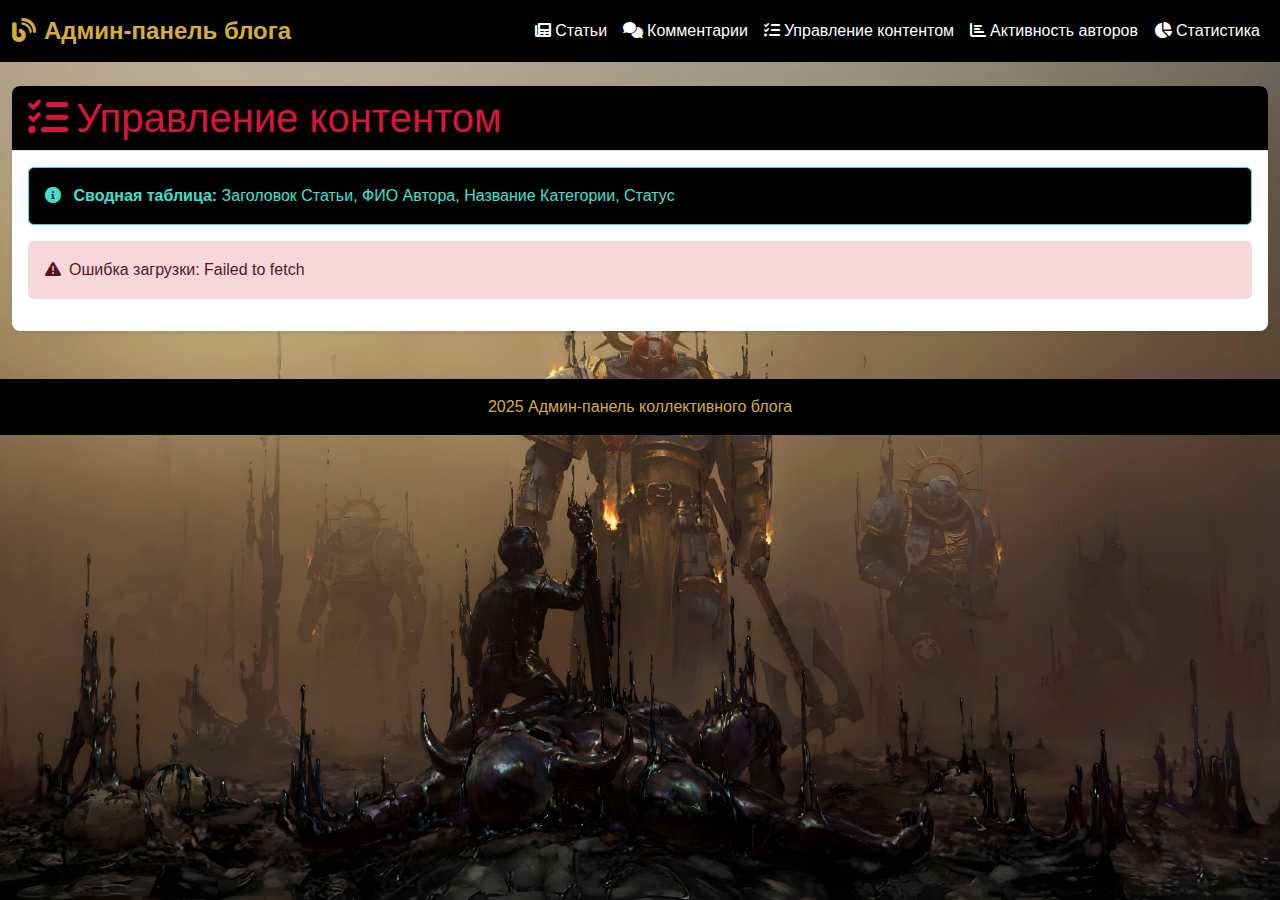
<file: frontend/content-management.html>
<!DOCTYPE html>
<html lang="ru">
<head>
    <meta charset="UTF-8">
    <title>Управление контентом</title>
    <link rel="stylesheet" href="https://cdn.jsdelivr.net/npm/bootstrap@5.3.0/dist/css/bootstrap.min.css">
    <link rel="stylesheet" href="https://cdnjs.cloudflare.com/ajax/libs/font-awesome/6.0.0/css/all.min.css">
    <link rel="stylesheet" href="style.css">
</head>
<body>
    <nav class="navbar navbar-expand-lg navbar-dark" style="background-color: #000000;">
        <div class="container">
            <a class="navbar-brand fw-bold" href="index.html" style="color: #D4AF37;">
                <i class="fas fa-blog me-2"></i>Админ-панель блога
            </a>
            <ul class="navbar-nav ms-auto">
                <li class="nav-item"><a class="nav-link" href="articles.html"><i class="fas fa-newspaper me-1"></i>Статьи</a></li>
                <li class="nav-item"><a class="nav-link" href="comments.html"><i class="fas fa-comments me-1"></i>Комментарии</a></li>
                <li class="nav-item"><a class="nav-link active" href="content-management.html" style="color: #DC143C;"><i class="fas fa-tasks me-1"></i>Управление контентом</a></li>
                <li class="nav-item"><a class="nav-link" href="author-activity.html"><i class="fas fa-chart-bar me-1"></i>Активность авторов</a></li>
                <li class="nav-item"><a class="nav-link" href="statistics.html"><i class="fas fa-chart-pie me-1"></i>Статистика</a></li>
            </ul>
        </div>
    </nav>

    <div class="container mt-4">
        <div class="card shadow-sm border-0">
            <div class="card-header" style="background-color: #000000; color: #DC143C;">
                <h1 class="card-title mb-0">
                    <i class="fas fa-tasks me-2"></i>Управление контентом
                </h1>
            </div>
            <div class="card-body">
                <div class="alert" style="background-color: #000000; color: #40E0D0; border: 1px solid #40E0D0;">
                    <i class="fas fa-info-circle me-2"></i>
                    <strong>Сводная таблица:</strong> Заголовок Статьи, ФИО Автора, Название Категории, Статус
                </div>

                <div id="loadingMessage" class="alert alert-warning">
                    <i class="fas fa-spinner fa-spin me-2"></i>Загрузка данных управления контентом...
                </div>
                
                <div id="errorMessage" class="alert alert-danger" style="display: none;"></div>
                
                <div id="successContent" style="display: none;">
                    <div class="table-responsive">
                        <table class="table table-striped table-bordered table-hover">
                            <thead style="background-color: #000000; color: #D4AF37;">
                                <tr>
                                    <th><i class="fas fa-heading me-1"></i>Заголовок статьи</th>
                                    <th><i class="fas fa-user me-1"></i>ФИО автора</th>
                                    <th><i class="fas fa-tag me-1"></i>Название категории</th>
                                    <th><i class="fas fa-flag me-1"></i>Статус</th>
                                    <th><i class="fas fa-calendar me-1"></i>Дата создания</th>
                                    <th><i class="fas fa-calendar-check me-1"></i>Дата публикации</th>
                                </tr>
                            </thead>
                            <tbody id="dataTable"></tbody>
                        </table>
                    </div>
                </div>
            </div>
        </div>
    </div>

    <footer class="mt-5 py-3" style="background-color: #000000; color: #D4AF37;">
        <div class="container text-center">
            <p class="mb-0">2025 Админ-панель коллективного блога</p>
        </div>
    </footer>

    <script>
        async function loadContentManagement() {
            const loadingElement = document.getElementById('loadingMessage');
            const errorElement = document.getElementById('errorMessage');
            const successElement = document.getElementById('successContent');
            
            loadingElement.style.display = 'block';
            errorElement.style.display = 'none';
            successElement.style.display = 'none';
            
            try {
                const response = await fetch('http://localhost:8000/content-management/');
                
                if (!response.ok) {
                    throw new Error(`HTTP error! status: ${response.status}`);
                }
                
                const data = await response.json();
                console.log('Полученные данные:', data);
                
                loadingElement.style.display = 'none';
                
                if (data.error) {
                    throw new Error(data.error);
                }
                
                renderContentManagementTable(data);
                successElement.style.display = 'block';
                
            } catch (error) {
                loadingElement.style.display = 'none';
                errorElement.style.display = 'block';
                errorElement.innerHTML = `<i class="fas fa-exclamation-triangle me-2"></i>Ошибка загрузки: ${error.message}`;
                console.error('Ошибка загрузки данных:', error);
            }
        }
        
        function renderContentManagementTable(data) {
            const tableBody = document.getElementById('dataTable');
            tableBody.innerHTML = '';
            
            if (!data || data.length === 0) {
                tableBody.innerHTML = `
                    <tr>
                        <td colspan="6" class="text-center text-muted">
                            <i class="fas fa-info-circle me-2"></i>Данные не найдены
                        </td>
                    </tr>
                `;
                return;
            }
            
            data.forEach(item => {
                const row = document.createElement('tr');
                
                // Статус с цветом
                let statusClass = '';
                let statusStyle = '';
                switch(item.status) {
                    case 'Черновик': 
                        statusClass = 'badge';
                        statusStyle = 'background-color: #333333; color: white;';
                        break;
                    case 'На модерации': 
                        statusClass = 'badge';
                        statusStyle = 'background-color: #DC143C; color: white;';
                        break;
                    case 'Опубликовано': 
                        statusClass = 'badge';
                        statusStyle = 'background-color: #40E0D0; color: #000000;';
                        break;
                    default: 
                        statusClass = 'badge';
                        statusStyle = 'background-color: #000000; color: #D4AF37;';
                }
                
                // Форматирование дат
                const createdAt = item.created_at ? new Date(item.created_at).toLocaleDateString() : '-';
                const publishedAt = item.published_at ? new Date(item.published_at).toLocaleDateString() : '-';
                
                row.innerHTML = `
                    <td class="fw-bold">${item.title || 'Без названия'}</td>
                    <td>${item.author_name || 'Неизвестно'}</td>
                    <td>
                        <span class="badge" style="background-color: #000000; color: #D4AF37;">${item.category_name || 'Без категории'}</span>
                    </td>
                    <td><span class="${statusClass}" style="${statusStyle}">${item.status || 'Не указан'}</span></td>
                    <td>${createdAt}</td>
                    <td>${publishedAt}</td>
                `;
                tableBody.appendChild(row);
            });
        }
        
        // Загрузка данных при открытии страницы
        document.addEventListener('DOMContentLoaded', function() {
            loadContentManagement();
        });
        
        // Обновление данных каждые 60 секунд
        setInterval(loadContentManagement, 60000);
    </script>
</body>
</html>
</file>
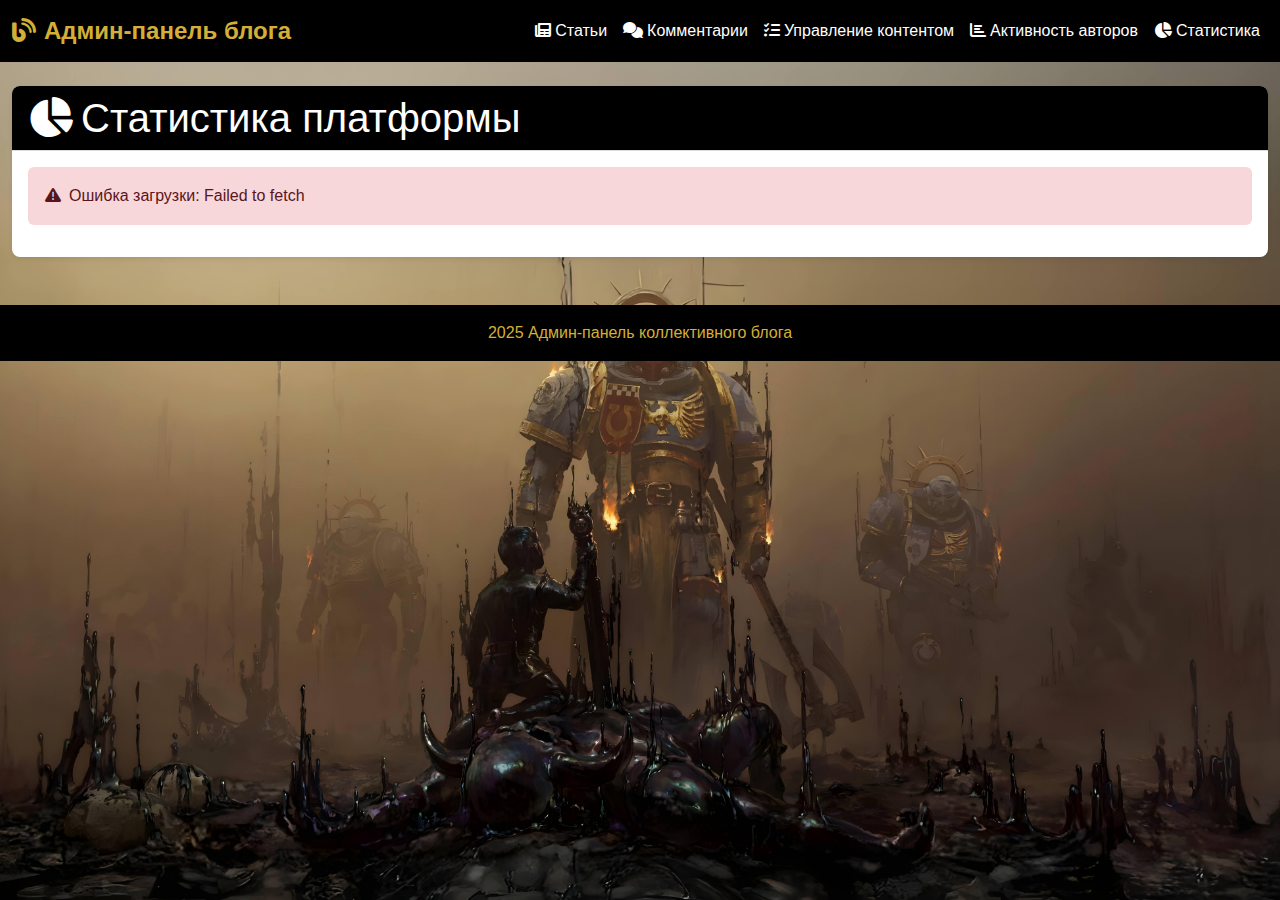
<file: frontend/statistics.html>
<!DOCTYPE html>
<html lang="ru">
<head>
    <meta charset="UTF-8">
    <title>Статистика</title>
    <link rel="stylesheet" href="https://cdn.jsdelivr.net/npm/bootstrap@5.3.0/dist/css/bootstrap.min.css">
    <link rel="stylesheet" href="https://cdnjs.cloudflare.com/ajax/libs/font-awesome/6.0.0/css/all.min.css">
    <link rel="stylesheet" href="style.css">
</head>
<body>
    <nav class="navbar navbar-expand-lg navbar-dark" style="background-color: #000000;">
        <div class="container">
            <a class="navbar-brand fw-bold" href="index.html" style="color: #D4AF37;">
                <i class="fas fa-blog me-2"></i>Админ-панель блога
            </a>
            <ul class="navbar-nav ms-auto">
                <li class="nav-item"><a class="nav-link" href="articles.html"><i class="fas fa-newspaper me-1"></i>Статьи</a></li>
                <li class="nav-item"><a class="nav-link" href="comments.html"><i class="fas fa-comments me-1"></i>Комментарии</a></li>
                <li class="nav-item"><a class="nav-link" href="content-management.html"><i class="fas fa-tasks me-1"></i>Управление контентом</a></li>
                <li class="nav-item"><a class="nav-link" href="author-activity.html"><i class="fas fa-chart-bar me-1"></i>Активность авторов</a></li>
                <li class="nav-item"><a class="nav-link active" href="statistics.html" style="color: #D4AF37;"><i class="fas fa-chart-pie me-1"></i>Статистика</a></li>
            </ul>
        </div>
    </nav>

    <div class="container mt-4">
        <div class="card shadow-sm border-0">
            <div class="card-header" style="background-color: #000000; color: white;">
                <h1 class="card-title mb-0">
                    <i class="fas fa-chart-pie me-2"></i>Статистика платформы
                </h1>
            </div>
            <div class="card-body">
                <div id="loadingMessage" class="alert alert-warning">
                    <i class="fas fa-spinner fa-spin me-2"></i>Загрузка статистических данных...
                </div>
                
                <div id="errorMessage" class="alert alert-danger" style="display: none;"></div>
                
                <div id="successContent" style="display: none;">
                    <!-- Основная статистика -->
                    <div class="row mb-4">
                        <div class="col-md-3 mb-3">
                            <div class="card text-center h-100" style="background-color: #000000; color: white;">
                                <div class="card-body">
                                    <i class="fas fa-newspaper fa-3x mb-3" style="color: #D4AF37;"></i>
                                    <h5 class="card-title">Всего статей</h5>
                                    <h2 id="totalArticles" class="card-text" style="color: #D4AF37;">0</h2>
                                </div>
                            </div>
                        </div>
                        <div class="col-md-3 mb-3">
                            <div class="card text-center h-100" style="background-color: #000000; color: white;">
                                <div class="card-body">
                                    <i class="fas fa-users fa-3x mb-3" style="color: #40E0D0;"></i>
                                    <h5 class="card-title">Авторов</h5>
                                    <h2 id="totalAuthors" class="card-text" style="color: #40E0D0;">0</h2>
                                </div>
                            </div>
                        </div>
                        <div class="col-md-3 mb-3">
                            <div class="card text-center h-100" style="background-color: #000000; color: white;">
                                <div class="card-body">
                                    <i class="fas fa-comments fa-3x mb-3" style="color: #D4AF37;"></i>
                                    <h5 class="card-title">Комментариев</h5>
                                    <h2 id="totalComments" class="card-text" style="color: #D4AF37;">0</h2>
                                </div>
                            </div>
                        </div>
                        <div class="col-md-3 mb-3">
                            <div class="card text-center h-100" style="background-color: #000000; color: white;">
                                <div class="card-body">
                                    <i class="fas fa-chart-line fa-3x mb-3" style="color: #40E0D0;"></i>
                                    <h5 class="card-title">Опубликовано</h5>
                                    <h2 id="publishedPercent" class="card-text" style="color: #40E0D0;">0%</h2>
                                </div>
                            </div>
                        </div>
                    </div>
                    
                    <!-- Детальная статистика -->
                    <div class="row">
                        <div class="col-md-6 mb-4">
                            <div class="card h-100">
                                <div class="card-header" style="background-color: #000000; color: #D4AF37;">
                                    <i class="fas fa-flag me-2"></i>Статусы статей
                                </div>
                                <div class="card-body">
                                    <div class="mb-3">
                                        <div class="d-flex justify-content-between">
                                            <span>Опубликовано:</span>
                                            <span id="publishedCount" class="fw-bold">0</span>
                                        </div>
                                        <div class="progress mb-2" style="height: 20px;">
                                            <div id="publishedBar" class="progress-bar" role="progressbar" style="background-color: #D4AF37;"></div>
                                        </div>
                                    </div>
                                    <div class="mb-3">
                                        <div class="d-flex justify-content-between">
                                            <span>На модерации:</span>
                                            <span id="moderationCount" class="fw-bold">0</span>
                                        </div>
                                        <div class="progress mb-2" style="height: 20px;">
                                            <div id="moderationBar" class="progress-bar" role="progressbar" style="background-color: #40E0D0;"></div>
                                        </div>
                                    </div>
                                    <div>
                                        <div class="d-flex justify-content-between">
                                            <span>Черновики:</span>
                                            <span id="draftsCount" class="fw-bold">0</span>
                                        </div>
                                        <div class="progress mb-2" style="height: 20px;">
                                            <div id="draftsBar" class="progress-bar" role="progressbar" style="background-color: #333333;"></div>
                                        </div>
                                    </div>
                                </div>
                            </div>
                        </div>
                        
                        <div class="col-md-6 mb-4">
                            <div class="card h-100">
                                <div class="card-header" style="background-color: #000000; color: #40E0D0;">
                                    <i class="fas fa-comments me-2"></i>Статус комментариев
                                </div>
                                <div class="card-body">
                                    <div class="mb-3">
                                        <div class="d-flex justify-content-between">
                                            <span>Одобрено:</span>
                                            <span id="approvedComments" class="fw-bold">0</span>
                                        </div>
                                        <div class="progress mb-2" style="height: 20px;">
                                            <div id="approvedBar" class="progress-bar" role="progressbar" style="background-color: #D4AF37;"></div>
                                        </div>
                                    </div>
                                    <div>
                                        <div class="d-flex justify-content-between">
                                            <span>На модерации:</span>
                                            <span id="pendingComments" class="fw-bold">0</span>
                                        </div>
                                        <div class="progress mb-2" style="height: 20px;">
                                            <div id="pendingBar" class="progress-bar" role="progressbar" style="background-color: #DC143C;"></div>
                                        </div>
                                    </div>
                                </div>
                            </div>
                        </div>
                    </div>
                    
                    <!-- Распределение по категориям -->
                    <div class="row">
                        <div class="col-md-12">
                            <div class="card">
                                <div class="card-header" style="background-color: #000000; color: white;">
                                    <i class="fas fa-tags me-2" style="color: #40E0D0;"></i>Распределение статей по категориям
                                </div>
                                <div class="card-body">
                                    <div class="table-responsive">
                                        <table class="table table-striped table-bordered table-hover">
                                            <thead style="background-color: #000000; color: #D4AF37;">
                                                <tr>
                                                    <th><i class="fas fa-tag me-1"></i>Категория</th>
                                                    <th><i class="fas fa-newspaper me-1"></i>Количество статей</th>
                                                    <th><i class="fas fa-chart-bar me-1"></i>Доля</th>
                                                </tr>
                                            </thead>
                                            <tbody id="categoriesTable"></tbody>
                                        </table>
                                    </div>
                                </div>
                            </div>
                        </div>
                    </div>
                </div>
            </div>
        </div>
    </div>

    <footer class="mt-5 py-3" style="background-color: #000000; color: #D4AF37;">
        <div class="container text-center">
            <p class="mb-0">2025 Админ-панель коллективного блога</p>
        </div>
    </footer>

    <script>
        async function loadStatistics() {
            const loadingElement = document.getElementById('loadingMessage');
            const errorElement = document.getElementById('errorMessage');
            const successElement = document.getElementById('successContent');
            
            loadingElement.style.display = 'block';
            errorElement.style.display = 'none';
            successElement.style.display = 'none';
            
            try {
                const response = await fetch('http://localhost:8000/statistics/');
                if (!response.ok) throw new Error(`Ошибка: ${response.status}`);
                
                const data = await response.json();
                
                loadingElement.style.display = 'none';
                renderStatistics(data);
                successElement.style.display = 'block';
                
            } catch (error) {
                loadingElement.style.display = 'none';
                errorElement.style.display = 'block';
                errorElement.innerHTML = `<i class="fas fa-exclamation-triangle me-2"></i>Ошибка загрузки: ${error.message}`;
            }
        }
        
        function renderStatistics(data) {
            // Основные показатели
            document.getElementById('totalArticles').textContent = data.total_articles;
            document.getElementById('totalAuthors').textContent = data.total_authors;
            document.getElementById('totalComments').textContent = data.total_comments;
            document.getElementById('publishedPercent').textContent = data.published_percentage + '%';
            
            // Статусы статей
            document.getElementById('publishedCount').textContent = data.total_published;
            document.getElementById('moderationCount').textContent = data.total_moderation;
            document.getElementById('draftsCount').textContent = data.total_drafts;
            
            const totalArticles = data.total_articles || 1;
            document.getElementById('publishedBar').style.width = (data.total_published / totalArticles * 100) + '%';
            document.getElementById('moderationBar').style.width = (data.total_moderation / totalArticles * 100) + '%';
            document.getElementById('draftsBar').style.width = (data.total_drafts / totalArticles * 100) + '%';
            
            // Статусы комментариев
            document.getElementById('approvedComments').textContent = data.total_approved_comments;
            document.getElementById('pendingComments').textContent = data.total_comments - data.total_approved_comments;
            
            const totalComments = data.total_comments || 1;
            document.getElementById('approvedBar').style.width = (data.total_approved_comments / totalComments * 100) + '%';
            document.getElementById('pendingBar').style.width = ((data.total_comments - data.total_approved_comments) / totalComments * 100) + '%';
            
            // Категории
            const categoriesTable = document.getElementById('categoriesTable');
            categoriesTable.innerHTML = '';
            
            if (!data.categories_distribution || data.categories_distribution.length === 0) {
                categoriesTable.innerHTML = `
                    <tr>
                        <td colspan="3" class="text-center text-muted">
                            <i class="fas fa-info-circle me-2"></i>Нет данных по категориям
                        </td>
                    </tr>
                `;
                return;
            }
            
            // Сортируем по количеству статей (по убыванию)
            data.categories_distribution.sort((a, b) => b.count - a.count);
            
            data.categories_distribution.forEach(category => {
                const row = document.createElement('tr');
                const percentage = totalArticles > 0 ? (category.count / totalArticles * 100).toFixed(1) : 0;
                
                row.innerHTML = `
                    <td class="fw-bold">${category._id || 'Без категории'}</td>
                    <td>
                        <span class="badge fs-6" style="background-color: #000000; color: #D4AF37;">${category.count}</span>
                    </td>
                    <td>
                        <div class="d-flex align-items-center">
                            <div class="progress flex-grow-1 me-2" style="height: 10px;">
                                <div class="progress-bar" role="progressbar" 
                                    style="width: ${percentage}%; background-color: #40E0D0;"></div>
                            </div>
                            <span>${percentage}%</span>
                        </div>
                    </td>
                `;
                categoriesTable.appendChild(row);
            });
        }
        
        // Загрузка данных при открытии страницы
        document.addEventListener('DOMContentLoaded', function() {
            loadStatistics();
        });
        
        // Обновление данных каждые 60 секунд
        setInterval(loadStatistics, 60000);
    </script>
</body>
</html>
</file>
<file: frontend/style.css>
body {
    font-family: 'Segoe UI', Tahoma, Geneva, Verdana, sans-serif;
    background-image: url('warhammer.jpg');
    background-size: cover;
    background-position: center;
    background-repeat: no-repeat;
    background-attachment: fixed;
    min-height: 100vh;
}

.container {
    max-width: 1400px;
}

.navbar-brand {
    font-size: 1.5rem;
}

.nav-link {
    color: #ffffff !important;
}

.nav-link:hover {
    color: #D4AF37 !important;
}

.card {
    border-radius: 8px;
    box-shadow: 0 2px 4px rgba(0,0,0,0.1);
    margin-bottom: 20px;
    border: 1px solid #ddd;
}

.card-header {
    border-radius: 8px 8px 0 0 !important;
    font-weight: 600;
    border-bottom: 1px solid #ddd;
}

.table {
    border-radius: 6px;
    overflow: hidden;
    margin-bottom: 0;
    border: 1px solid #ddd;
}

.table th {
    border: none;
    font-weight: 600;
    font-size: 0.85rem;
    letter-spacing: 0.5px;
}

.table td {
    vertical-align: middle;
    border-color: #e9ecef;
}

.btn {
    border-radius: 6px;
    font-weight: 500;
    border: 1px solid transparent;
    padding: 8px 16px;
}

.btn-sm {
    padding: 5px 10px;
    font-size: 0.875rem;
}

.form-control, .form-select {
    border-radius: 6px;
    border: 1px solid #ddd;
    padding: 10px 15px;
}

.form-control:focus, .form-select:focus {
    border-color: #000000;
    box-shadow: 0 0 0 0.2rem rgba(0,0,0,0.1);
}

.badge {
    font-size: 0.75em;
    font-weight: 600;
    padding: 5px 10px;
    border-radius: 12px;
}

.alert {
    border-radius: 6px;
    border: 1px solid transparent;
}

.progress {
    border-radius: 6px;
    background-color: #e9ecef;
}

.progress-bar {
    border-radius: 6px;
}

/* Адаптивность */
@media (max-width: 768px) {
    .container {
        padding: 10px;
    }
    
    .card {
        margin-bottom: 15px;
    }
    
    .table-responsive {
        font-size: 0.9rem;
    }
    
    .btn {
        padding: 6px 12px;
        font-size: 0.875rem;
    }
    
    .navbar-nav {
        flex-direction: row;
        flex-wrap: wrap;
        justify-content: center;
    }
    
    .navbar-nav .nav-item {
        margin: 2px;
    }
}

/* Стили для иконок */
.fa-spinner {
    animation: spin 1s linear infinite;
}

@keyframes spin {
    0% { transform: rotate(0deg); }
    100% { transform: rotate(360deg); }
}

/* Стили для футера */
footer {
    margin-top: auto;
}
</file>
